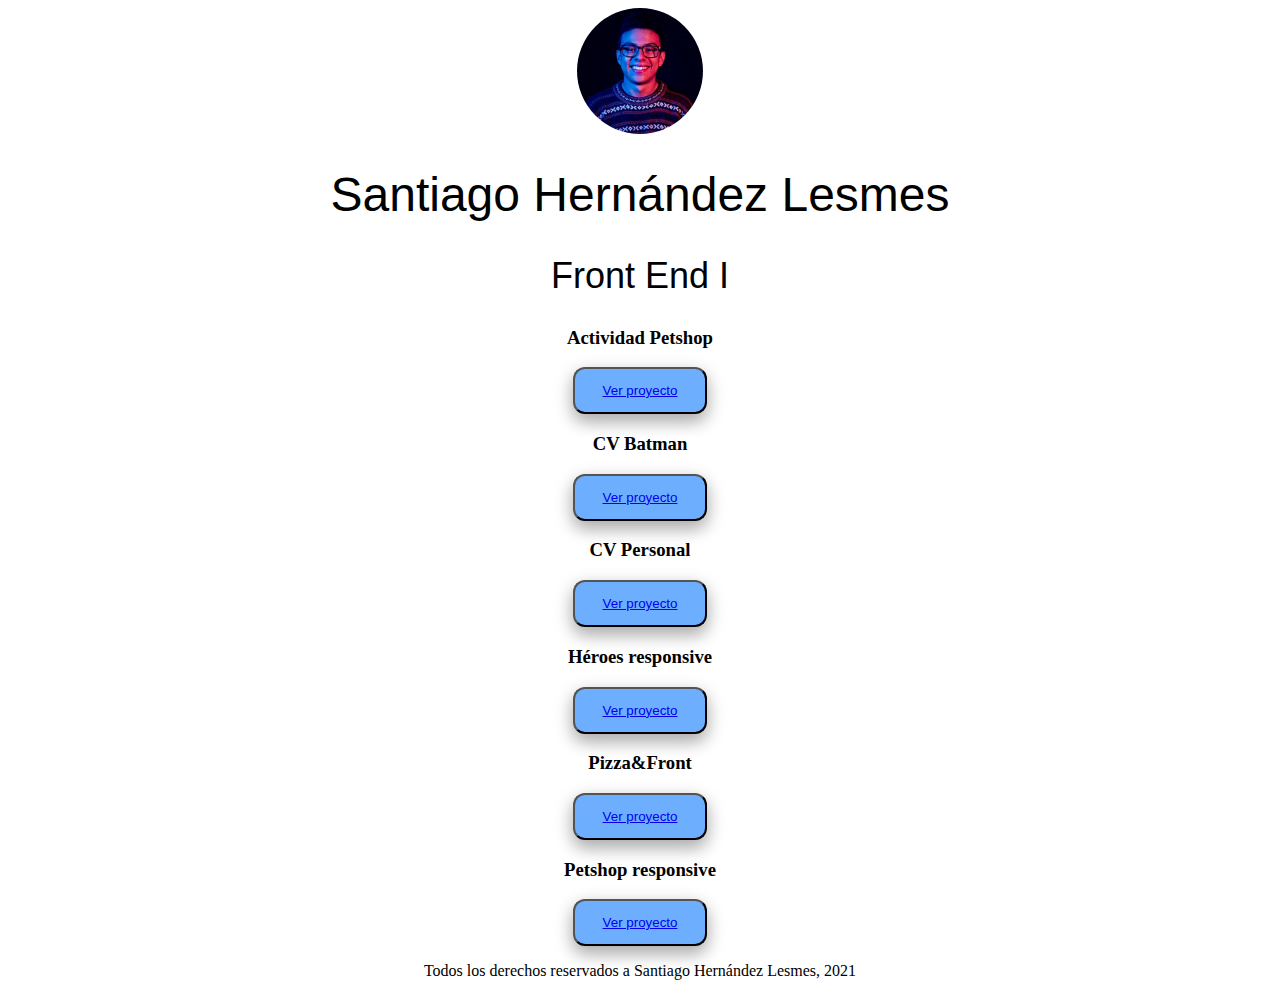
<file: index.html>
<!DOCTYPE html>
<html lang="es">
<head>
    <meta charset="UTF-8">
    <meta http-equiv="X-UA-Compatible" content="IE=edge">
    <meta name="viewport" content="width=device-width, initial-scale=1.0">
    <title>Ejercicios Front EndI2021</title>
    <link rel="stylesheet" href="css/style.css">
</head>
<body>
    <header>
        <img src="img/Perfil SHL.jpg" alt="Foto de Perfil" class="center">
        <div class="circulo"></div>
        <h1>Santiago Hernández Lesmes</h1>
        <h2>Front End I</h2>
    </header>
    <main>
        <section>
            <h3>Actividad Petshop</h3>
            <button class="btn"><a href="./clase-9/index.html">Ver proyecto</a></button>
        </section>
        <section>
            <h3>CV Batman</h3>
            <button class="btn"><a href="./Clase 7/index.html">Ver proyecto</a></button>
        </section>
        <section>
            <h3>CV Personal</h3>
            <button class="btn"><a href="./Clase-8/index.html">Ver proyecto</a></button>
        </section>
        <section>
            <h3>Héroes responsive</h3>
            <button class="btn"><a href="./clase-14/index.html">Ver proyecto</a></button>
        </section>
        <section>
            <h3>Pizza&Front</h3>
            <button class="btn"><a href="./clase-11/index.html">Ver proyecto</a></button>
        </section>
        <section>
            <h3>Petshop responsive</h3>
            <button class="btn"><a href="./clase-15/index.html">Ver proyecto</a></button>
        </section>
    </main>
    <footer>
        <p>Todos los derechos reservados a Santiago Hernández Lesmes, 2021</p>
    </footer>
</body>
</html>
</file>
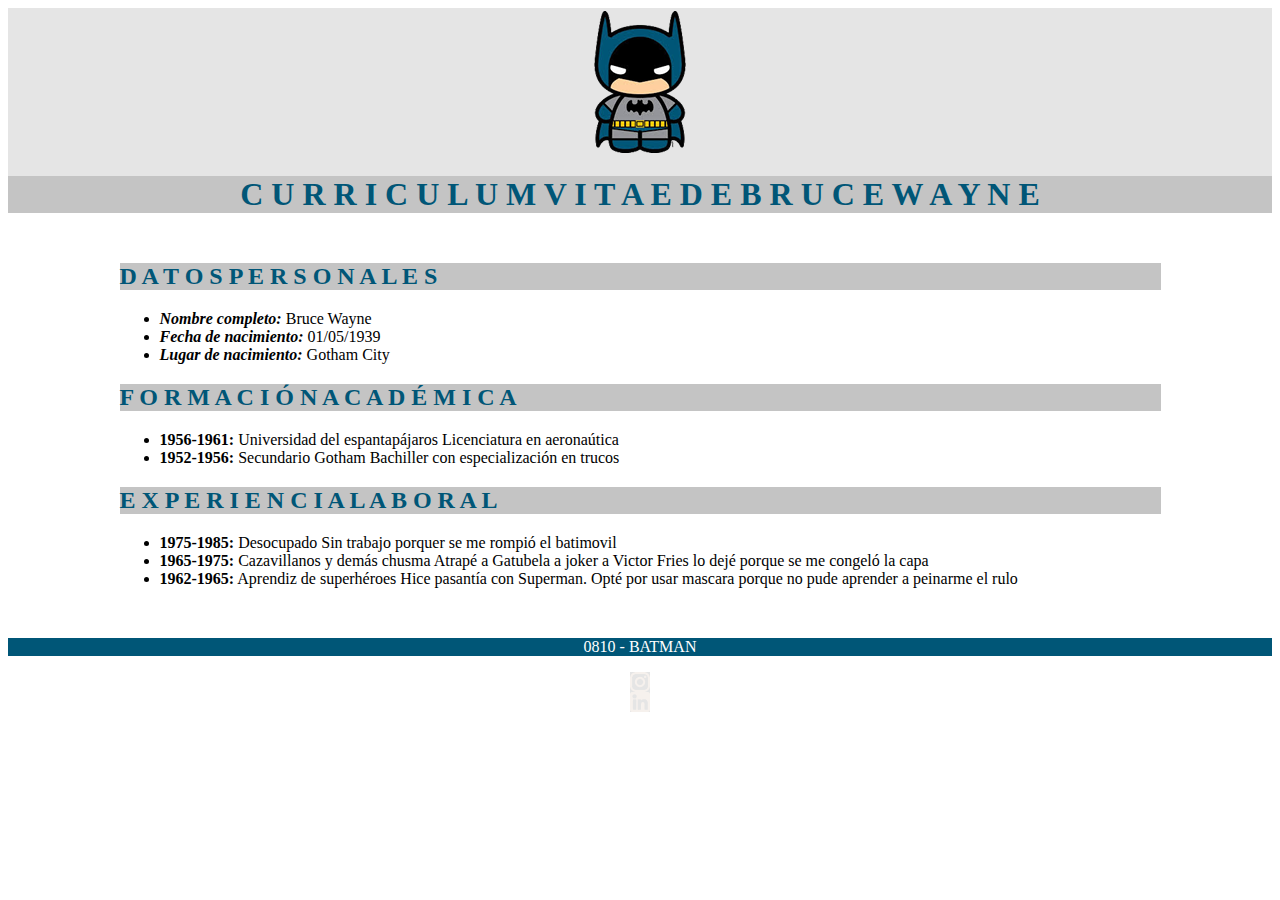
<file: Clase 7/index.html>
<!DOCTYPE html>
<html lang="es">
<head>
    <meta charset="UTF-8">
    <meta http-equiv="X-UA-Compatible" content="IE=edge">
    <meta name="viewport" content="width=device-width, initial-scale=1.0">
    <title>CV Batman</title>
    <link rel="stylesheet" href="./css/style.css">
</head>
<body>
    <header>
        <img src="./img/logo batman.png" alt="Logo Batman">
        <h1>C U R R I C U L U M    V I T A E    D E    B R U C E    W A Y N E</h1>
    </header>
    <main>
        <section>
            <h2>D A T O S   P E R S O N A L E S</h2>
            <ul>
                <li><em><b>Nombre completo:</b></em> Bruce Wayne</li>
                <li><em><b>Fecha de nacimiento:</b></em> 01/05/1939</li>
                <li><em><b>Lugar de nacimiento:</b></em> Gotham City</li>
            </ul>
        </section>
        <section>
            <h2>F O R M A C I Ó N   A C A D É M I C A</h2>
            <ul>
                <li><b>1956-1961:</b> Universidad del espantapájaros
                    Licenciatura en aeronaútica</li>
                <li><b>1952-1956:</b> Secundario Gotham
                    Bachiller con especialización en trucos</li>
            </ul>
        </section>
        <section>
            <h2>E X P E R I E N C I A   L A B O R A L</h2>
            <ul>
                <li><b>1975-1985:</b> Desocupado
                    Sin trabajo porquer se me rompió el batimovil</li>
                <li><b>1965-1975:</b> Cazavillanos y demás chusma
                    Atrapé a Gatubela a joker a Victor Fries lo dejé porque se me congeló la capa</li>
                <li><b>1962-1965:</b> Aprendiz de superhéroes
                    Hice pasantía con Superman. Opté por usar mascara porque no pude aprender a peinarme el rulo</li>        
            </ul>
        </section>
    </main>
    <footer>
        <p align="center">0810 - BATMAN</p>
        <a href="#"><img src="./img/ico_instagram.png" alt="Logo_instagram"></a>
        <a href="#"><img src="./img/ico_linkedin.png" alt="Logo_Linkedin"></a>
    </footer>
</body>
</html>
</file>
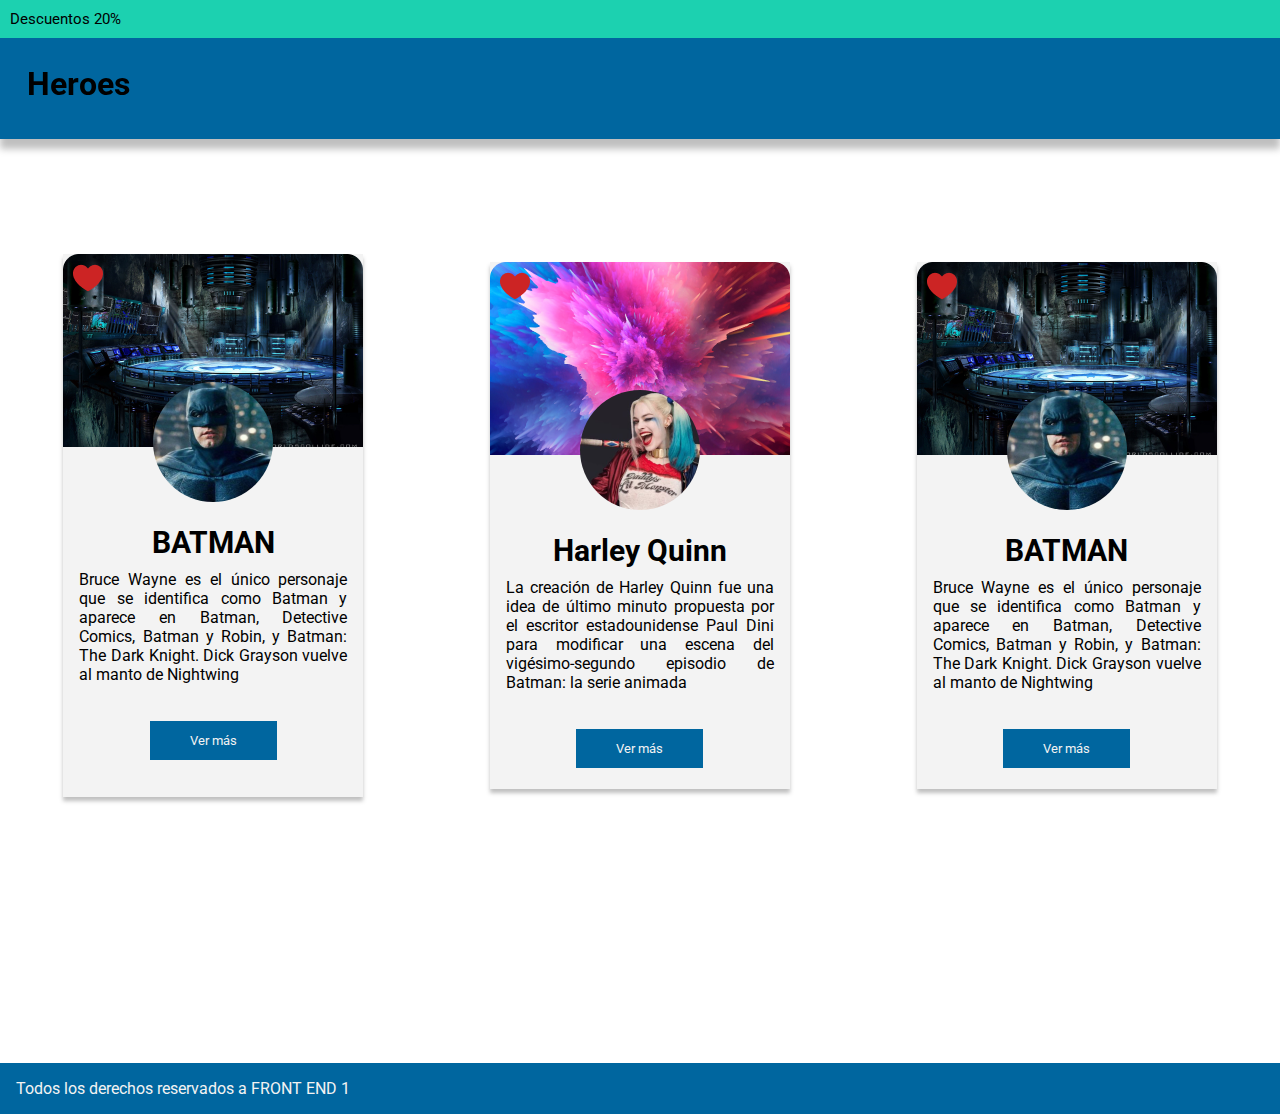
<file: clase-10/index.html>
<!DOCTYPE html>
<html lang="es">
<head>
    <meta charset="UTF-8">
    <meta http-equiv="X-UA-Compatible" content="IE=edge">
    <meta name="viewport" content="width=device-width, initial-scale=1.0">
    <link rel="preconnect" href="https://fonts.gstatic.com">
    <link rel="stylesheet" href="./css/style.css">
    <link href="https://fonts.googleapis.com/css2?family=Roboto&display=swap" rel="stylesheet">
    <title>Heroes</title>
</head>
<body>
    <header>
        <div class="bardiscount">
            <p>Descuentos 20%</p>
        </div>
        <h1>Heroes</h1>
    </header>
    <main>
        <div class="batman1">
            <img class="fondo" src="./img/fondo-batman.png" alt="fondo-batman">
            <img class="foto-batman" src="./img/batman.png" alt="batman">
            <img class="icono" src="./img/corazon.png" alt="corazon">
            <h2>BATMAN</h2>
            <P>Bruce Wayne es el único personaje que se identifica como Batman y aparece en Batman, Detective Comics, Batman y Robin, y Batman: The Dark Knight. Dick Grayson vuelve al manto de Nightwing
            </P>
            <Button>Ver más</Button>
        </div>
        <div class="harley">
            <img class="fondo" src="./img/fondo-harley.png" alt="fondo-harley">
            <img class="foto-batman" src="./img/harley.png" alt="harley">
            <img class="icono" src="./img/corazon.png" alt="corazon">
            <h2>Harley Quinn</h2>
            <P>La creación de Harley Quinn fue una idea de último minuto propuesta por el escritor estadounidense Paul Dini para modificar una escena del vigésimo-segundo episodio de Batman: la serie animada
            </P>
            <Button>Ver más</Button>
        </div>
        <div class="batman2">
            <img class="fondo" src="./img/fondo-batman.png" alt="fondo-batman">
            <img class="foto-batman" src="./img/batman.png" alt="batman">
            <img class="icono" src="./img/corazon.png" alt="corazon">
            <h2>BATMAN</h2>
            <P>Bruce Wayne es el único personaje que se identifica como Batman y aparece en Batman, Detective Comics, Batman y Robin, y Batman: The Dark Knight. Dick Grayson vuelve al manto de Nightwing
            </P>
            <Button>Ver más</Button>
        </div>
    </main>
    <footer>
        <p>Todos los derechos reservados a FRONT END 1</p>
    </footer>
</body>
</html>
</file>
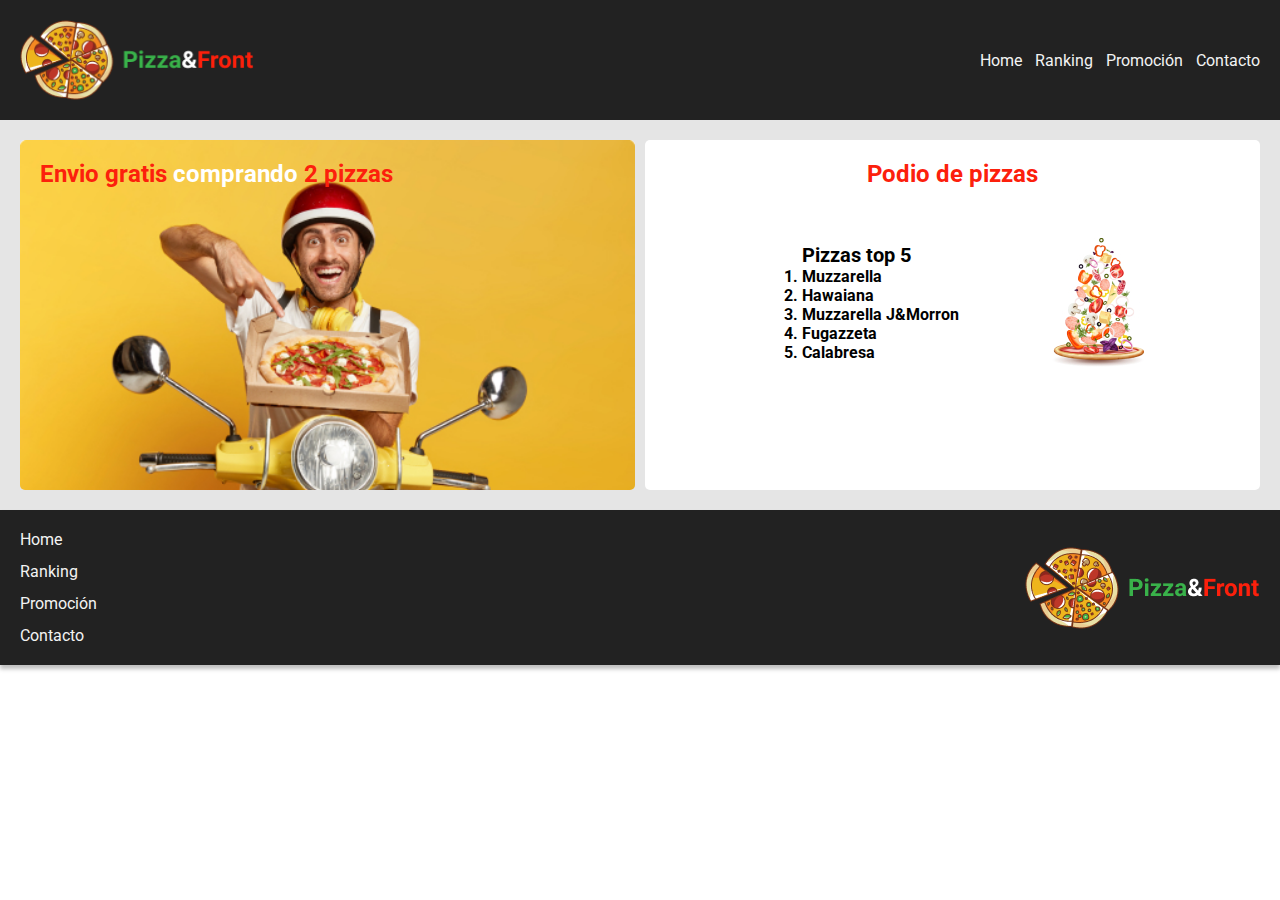
<file: clase-11/index.html>
<!DOCTYPE html>
<html lang="es">
<head>
    <meta charset="UTF-8">
    <meta http-equiv="X-UA-Compatible" content="IE=edge">
    <meta name="viewport" content="width=device-width, initial-scale=1.0">
    <title>Pizza&Front</title>
    <link rel="stylesheet" href="./css/style.css">
</head>
<body>
    <header>
        <img src="./img/Logo.png" alt="Logo-Pizza">
        <nav>
            <ul type="none">
            <li>Home</li>
            <li>Ranking</li>
            <li>Promoción</li>
            <li>Contacto</li>
            </ul>
        </nav>
    </header>
    <main>
        <section class="delivery">
            <h2>Envio gratis <span>comprando</span> 2 pizzas</h2>
        </section>
        <section class="podio">
            <h2>Podio de pizzas</h2>
            <div>
                <ol>Pizzas top 5
                    <li>Muzzarella</li>
                    <li>Hawaiana</li>
                    <li>Muzzarella J&Morron</li>
                    <li>Fugazzeta</li>
                    <li>Calabresa</li>
                </ol>
                <img src="./img/PizzaFalling.jpg" alt="PizzaFalling">
            </div>
        </section>
    </main>
    <footer>
        <nav>
            <ul type="none">
                <li>Home</li>
                <li>Ranking</li>
                <li>Promoción</li>
                <li>Contacto</li>
            </ul>
        </nav>
        <img src="./img/Logo.png" alt="Logo-Pizza">
    </footer>
</body>
</html>
</file>
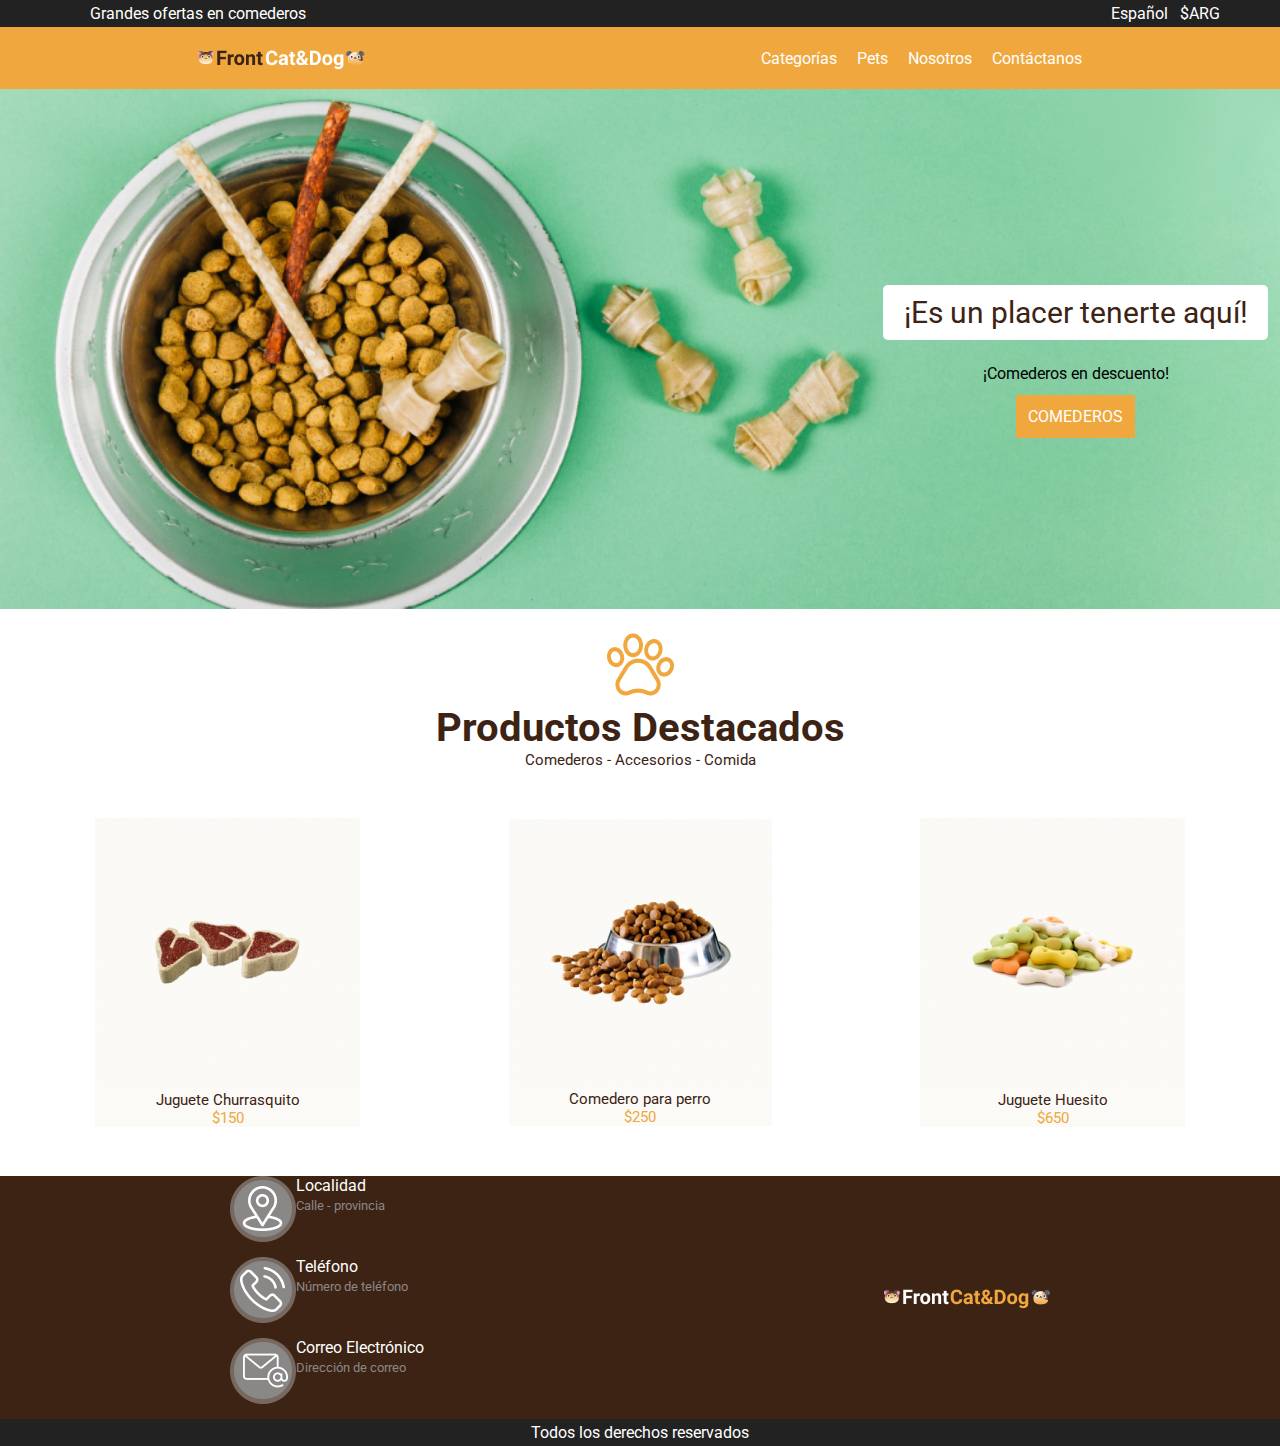
<file: clase-12/index.html>
<!DOCTYPE html>
<html lang="es">
<head>
    <meta charset="UTF-8">
    <meta http-equiv="X-UA-Compatible" content="IE=edge">
    <meta name="viewport" content="width=device-width, initial-scale=1.0">
    <title>Petshop</title>
    <link rel="preconnect" href="https://fonts.gstatic.com">
    <link href="https://fonts.googleapis.com/css2?family=Roboto:wght@400;700&display=swap" rel="stylesheet">
    <link rel="stylesheet" href="https://cdnjs.cloudflare.com/ajax/libs/font-awesome/5.15.3/css/all.min.css" integrity="sha512-iBBXm8fW90+nuLcSKlbmrPcLa0OT92xO1BIsZ+ywDWZCvqsWgccV3gFoRBv0z+8dLJgyAHIhR35VZc2oM/gI1w==" crossorigin="anonymous" referrerpolicy="no-referrer"/>
    <link rel="stylesheet" href="./css/style.css">
</head>
<body>
    <header>
        <section class="oferta">
            <p>Grandes ofertas en comederos</p>
                <nav> 
                    <ul type="none">
                        <li>Español</li>
                        <li>$ARG</li>  
                    </ul>  
                </nav>  
        </section>
        <section class="menu">
        <img src="./img/Logo.png" alt="Logo Petshop">
            <nav>
                <ul type="none">
                    <li><i class="fas fa-paw"></i>Categorías</li>
                    <li><i class="fas fa-paw"></i>Pets</li>
                    <li><i class="fas fa-paw"></i>Nosotros</li>
                    <li><i class="fas fa-paw"></i>Contáctanos</li>
                </ul>
            </nav>
        </section>
    </header>
    <main>
        <section class="banner">
            <div>
                <h3>¡Es un placer tenerte aquí!</h3>   
                <p>¡Comederos en descuento!</p>
                <a href="#">COMEDEROS</a>
            </div>
        </section>
        <section class="productosdestacados">
            <img src="./img/pawprint 1.png" alt="pawprint">
            <h2 class="destacados">Productos Destacados</h2>
            <p class="categorias">Comederos - Accesorios - Comida</p>
            <div class="productos">
                <article>
                <img src="./img/churrasquito.png" alt="Juguete churrasquito">
                <ul type="none">
                    <li class="titleprod">Juguete Churrasquito</li>
                    <li class="precios">$150</li>
                </ul>
                </article>
                <article>
                <img src="./img/comedero.png" alt="Comedero para perro">
                <ul type="none">
                    <li class="titleprod">Comedero para perro</li>
                    <li class="precios">$250</li>
                </ul>
                </article>
                <article>
                <img src="./img/Huesito.png" alt="Juguete Huesito">
                <ul type="none">
                    <li class="titleprod">Juguete Huesito</li>
                    <li class="precios">$650</li>
                </ul>
                </article>
            </div>
        </section>
    </main>
    <footer>
        <section class="info">
            <ul type="none">
                <li>
                    <img src="./img/icon-location.png" alt="icon-location">
                    <span>
                        Localidad
                        <br>
                        <small>Calle - provincia</small>
                    </span>
                </li>
                <li>
                    <img src="./img/icon-phone.png" alt="icon-phone">
                    <span>
                        Teléfono
                        <br>
                        <small>Número de teléfono</small>
                    </span>
                </li>
                <li>
                    <img src="./img/icon-mail.png" alt="icon-mail">
                    <span>
                        Correo Electrónico
                        <br>
                        <small>Dirección de correo</small>
                    </span>
                </li>
            </ul>
            <img src="./img/Logopositive.png" alt="Logo Petshop">    
        </section>
        <p class="derechos">Todos los derechos reservados</p> 
        </footer>
</body>
</html>
</file>
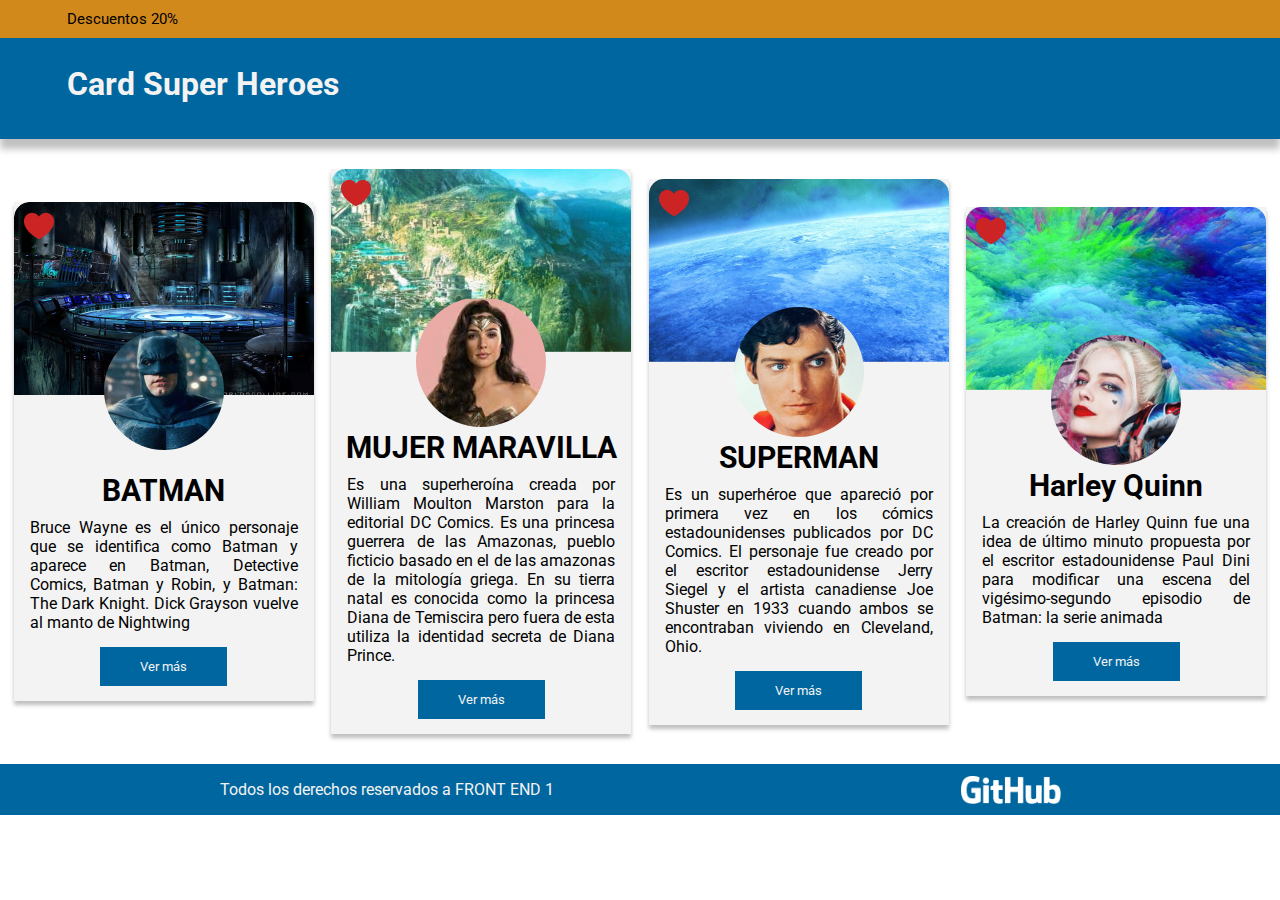
<file: clase-14/index.html>
<!DOCTYPE html>
<html lang="es">
<head>
    <meta charset="UTF-8">
    <meta http-equiv="X-UA-Compatible" content="IE=edge">
    <meta name="viewport" content="width=device-width, initial-scale=1.0">
    <link rel="preconnect" href="https://fonts.gstatic.com">
    <link href="https://fonts.googleapis.com/css2?family=Roboto&display=swap" rel="stylesheet">
    <link rel="stylesheet" href="./css/style.css">
    <title>Heroes responsive</title>
</head>
<body>
    <header>
        <div class="bardiscount">
            <p>Descuentos 20%</p>
        </div>
        <h1>Card Super Heroes</h1>
    </header>
    <main>
        <div class="card">
            <img class="fondo" src="./img/fondo-batman.png" alt="fondo-batman">
            <img class="foto-batman" src="./img/batman.png" alt="batman">
            <img class="icono" src="./img/corazon.png" alt="corazon">
            <h2>BATMAN</h2>
            <P>Bruce Wayne es el único personaje que se identifica como Batman y aparece en Batman, Detective Comics, Batman y Robin, y Batman: The Dark Knight. Dick Grayson vuelve al manto de Nightwing
            </P>
            <Button>Ver más</Button>
        </div>
        <div class="card">
            <img class="fondo" src="./img/fondo-mujermaravilla.png" alt="fondo-mujermaravilla">
            <img class="foto-mujermaravilla" src="./img/mujermaravilla.png" alt="mujermaravilla">
            <img class="icono" src="./img/corazon.png" alt="corazon">
            <h2>MUJER MARAVILLA</h2>
            <P>Es una superheroína creada por William Moulton Marston para la editorial DC Comics. Es una princesa guerrera de las Amazonas, pueblo ficticio basado en el de las amazonas de la mitología griega. En su tierra natal es conocida como la princesa Diana de Temiscira pero fuera de esta utiliza la identidad secreta de Diana Prince.</P>
            <Button>Ver más</Button>
        </div>
        <div class="card">
            <img class="fondo" src="./img/fondo-superman.png" alt="fondo-superman">
            <img class="foto-superman" src="./img/superman.png" alt="superman">
            <img class="icono" src="./img/corazon.png" alt="corazon">
            <h2>SUPERMAN</h2>
            <P>Es un superhéroe que apareció por primera vez en los cómics estadounidenses publicados por DC Comics. ​
                El personaje fue creado por el escritor estadounidense Jerry Siegel y el artista canadiense Joe Shuster en 1933 cuando ambos se encontraban viviendo en Cleveland, Ohio.</P>
            <Button>Ver más</Button>
        </div>
        <div class="card">
            <img class="fondo" src="./img/fondo-harley.png" alt="fondo-harley">
            <img class="foto-harley" src="./img/harley.png" alt="harley">
            <img class="icono" src="./img/corazon.png" alt="corazon">
            <h2>Harley Quinn</h2>
            <P>La creación de Harley Quinn fue una idea de último minuto propuesta por el escritor estadounidense Paul Dini para modificar una escena del vigésimo-segundo episodio de Batman: la serie animada
            </P>
            <Button>Ver más</Button>
        </div>
    </main>
    <footer>
        <p>Todos los derechos reservados a FRONT END 1</p> <img src="./img/github-logo.png" alt="github-logo">
    </footer>
</body>
</html>
</file>
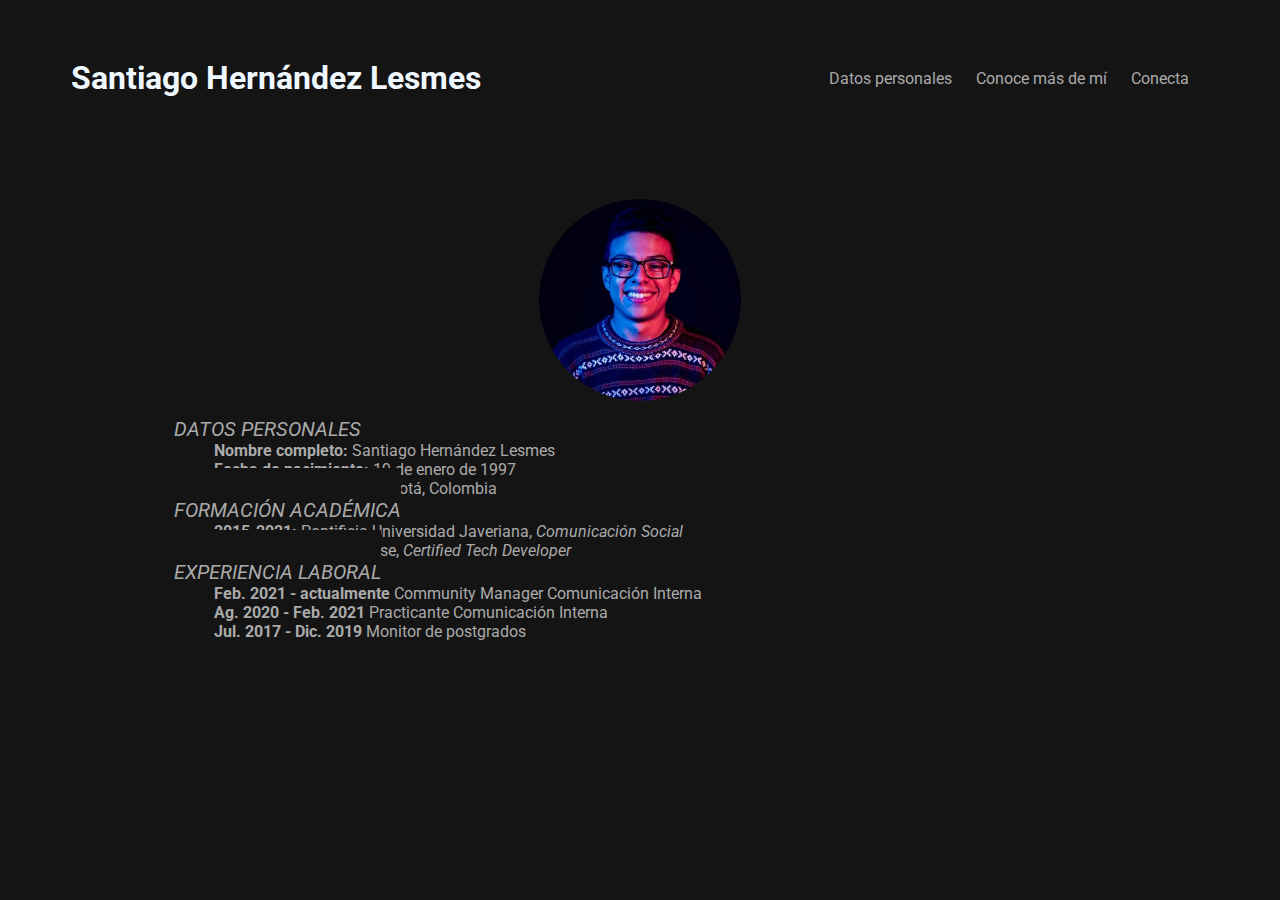
<file: Clase-8/index.html>
<!DOCTYPE html>
<html lang="es">
<head>
    <meta charset="UTF-8">
    <meta http-equiv="X-UA-Compatible" content="IE=edge">
    <meta name="viewport" content="width=device-width, initial-scale=1.0">
    <title>CV Santiago Hernández</title>
    <link rel="preconnect" href="https://fonts.gstatic.com">
    <link rel="stylesheet" href="https://cdnjs.cloudflare.com/ajax/libs/font-awesome/5.15.3/css/all.min.css" integrity="sha512-iBBXm8fW90+nuLcSKlbmrPcLa0OT92xO1BIsZ+ywDWZCvqsWgccV3gFoRBv0z+8dLJgyAHIhR35VZc2oM/gI1w==" crossorigin="anonymous" referrerpolicy="no-referrer"/>
    <link href="https://fonts.googleapis.com/css2?family=Roboto:wght@400;700&display=swap" rel="stylesheet">
    <link rel="stylesheet" href="./css/style.css">
</head>
<body>
    <div class="contenedor">
        <header class="banner">
            <h1 class="name">Santiago Hernández Lesmes</h1>
            <nav>
                <a href="#datos">Datos personales</a>
                <a href="./sobre-mi/sobre-mi.html">Conoce más de mí</a>
                <a href="https://www.linkedin.com/in/s-hernandez-l/" target="_blank">Conecta</a>
        </header>
    </div>    
    <main>
        <img src="./img/Perfil SHL.jpg" alt="Perfil">
        <ul>
            <i id="datos" class="fas fa-user-check"> DATOS PERSONALES</i>
            <ul>
                <li type="none"><b>Nombre completo:</b> Santiago Hernández Lesmes</li>
                <li type="none"><b>Fecha de nacimiento:</b> 19 de enero de 1997</li>
                <li type="none"><b>Lugar de nacimiento:</b> Bogotá, Colombia</li>
            </ul>
            <i id="formacion" class="fas fa-graduation-cap"> FORMACIÓN ACADÉMICA</i>
            <ul>
                <li type="none"><b>2015-2021:</b> Pontificia Universidad Javeriana, <em>Comunicación Social</em></li>
                <li type="none"><b>2021-2023:</b> Digital House, <em>Certified Tech Developer</em></li>
            </ul>
            <i id="experiencia" class="fas fa-briefcase"> EXPERIENCIA LABORAL</i>
            <ul>
                <li type="none"><b>Feb. 2021 - actualmente</b> Community Manager Comunicación Interna</li>
                <li type="none"><b>Ag. 2020 - Feb. 2021 </b> Practicante Comunicación Interna</li>
                <li type="none"><b>Jul. 2017 - Dic. 2019 </b> Monitor de postgrados</li>
            </ul>
        </ul>
    </main>
    <footer>
    </footer>
</body>
</html>
</file>
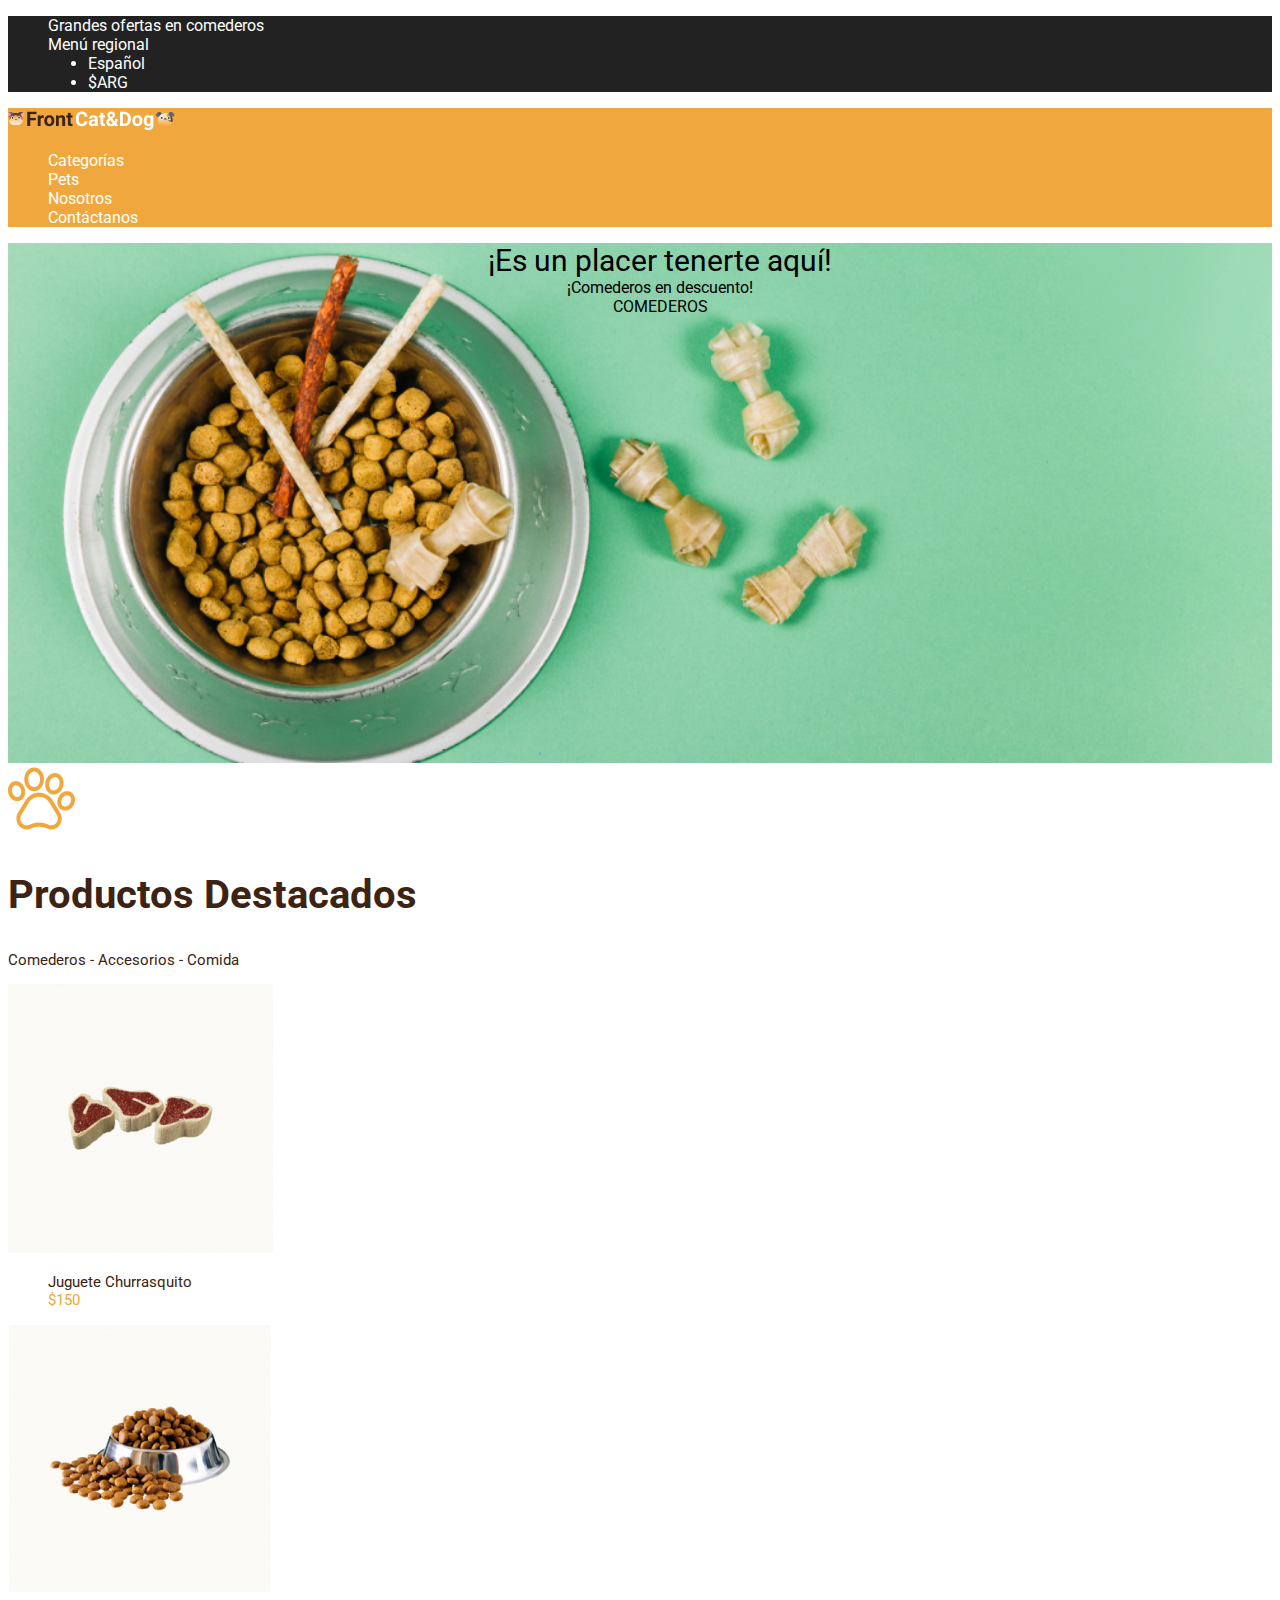
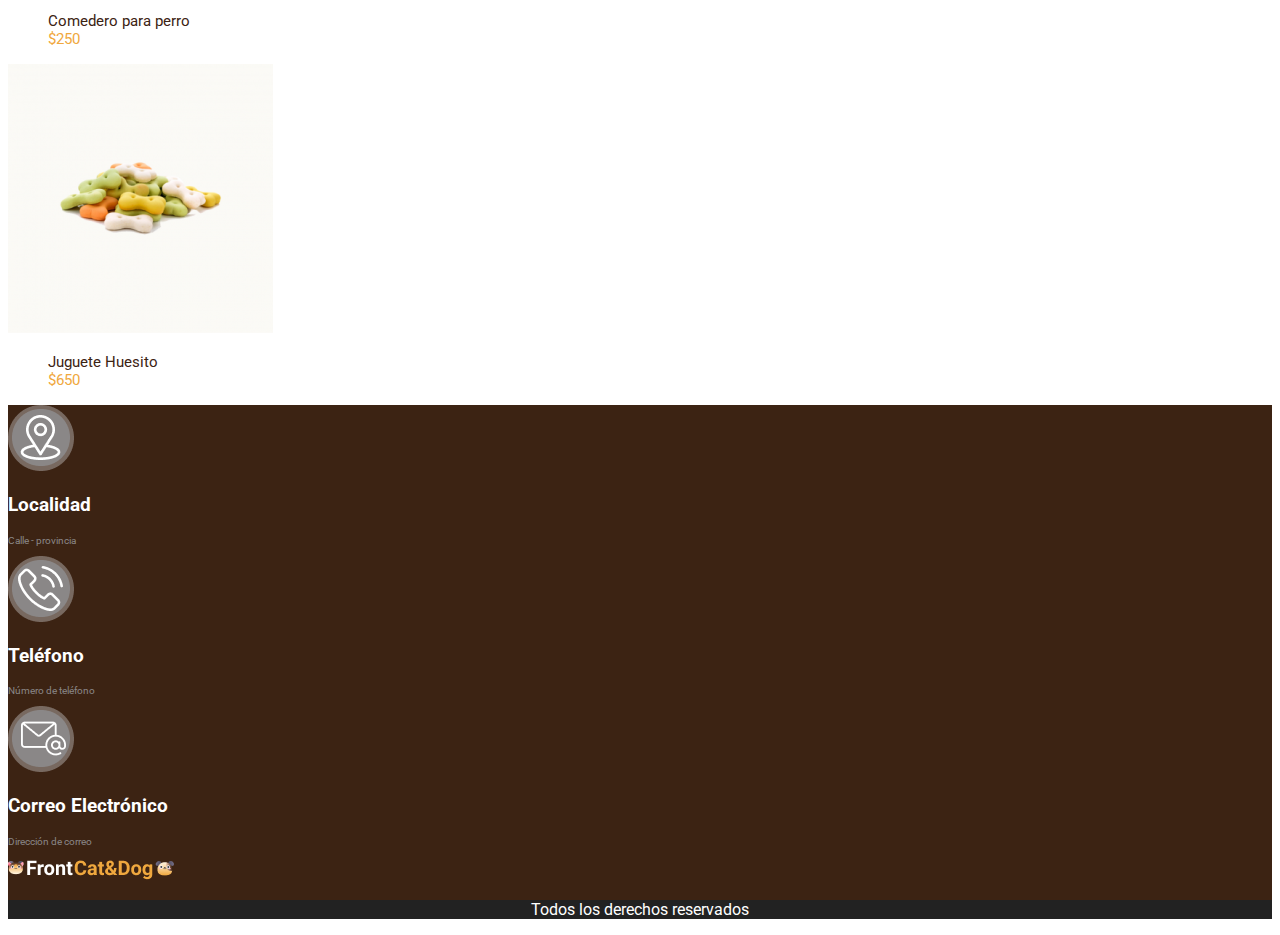
<file: clase-9/index.html>
<!DOCTYPE html>
<html lang="es">
<head>
    <meta charset="UTF-8">
    <meta http-equiv="X-UA-Compatible" content="IE=edge">
    <meta name="viewport" content="width=device-width, initial-scale=1.0">
    <title>Petshop</title>
    <link rel="preconnect" href="https://fonts.gstatic.com">
    <link href="https://fonts.googleapis.com/css2?family=Roboto:wght@400;700&display=swap" rel="stylesheet">
    <link rel="stylesheet" href="https://cdnjs.cloudflare.com/ajax/libs/font-awesome/5.15.3/css/all.min.css" integrity="sha512-iBBXm8fW90+nuLcSKlbmrPcLa0OT92xO1BIsZ+ywDWZCvqsWgccV3gFoRBv0z+8dLJgyAHIhR35VZc2oM/gI1w==" crossorigin="anonymous" referrerpolicy="no-referrer"/>
    <link rel="stylesheet" href="./css/style.css">
</head>
<body>
    <header>
        <ul class="header-gris" type=none>
                <li>
                <li>Grandes ofertas en comederos</li>
                <li>Menú regional</li>
                    <ul type=disc>
                        <li>Español</li>
                        <li>$ARG</li>
                    </ul>
                </li>    
        </ul>
        <section class="menu">
        <img src="./img/Logo.png" alt="Logo Petshop">
            <nav>
                <ul type="none">
                    <li><i class="fas fa-paw"></i>Categorías</li>
                    <li><i class="fas fa-paw"></i>Pets</li>
                    <li><i class="fas fa-paw"></i>Nosotros</li>
                    <li><i class="fas fa-paw"></i>Contáctanos</li>
                </ul>
            </nav>
        </section>
    </header>
    <main>
        <section class="banner-centrado">
            <ul type="none">
                    <li class="titulo">¡Es un placer tenerte aquí!</li>
                    <li class="descripcion">¡Comederos en descuento!</li>
                    <li class="boton-comederos">COMEDEROS</li>
            </ul>
        </section>
        <section>
            <img src="./img/pawprint 1.png" alt="pawprint">
            <h2 class="destacados">Productos Destacados</h2>
            <p class="categorias">Comederos - Accesorios - Comida</p>
            <img src="./img/churrasquito.png" alt="Juguete churrasquito">
            <ul type="none">
                <li class="titleprod">Juguete Churrasquito</li>
                <li class="precios">$150</li>
            </ul>
            <img src="./img/comedero.png" alt="Comedero para perro">
            <ul type="none">
                <li class="titleprod">Comedero para perro</li>
                <li class="precios">$250</li>
            </ul>
            <img src="./img/Huesito.png" alt="Juguete Huesito">
            <ul type="none">
                <li class="titleprod">Juguete Huesito</li>
                <li class="precios">$650</li>
            </ul>
        </section>
    </main>
    <footer>
        <section>
            <img src="./img/icon-location.png" alt="icon-location">
            <h3>Localidad</h3>
            <p class="subtitle">Calle - provincia</p>
            <img src="./img/icon-phone.png" alt="icon-phone">
            <h3>Teléfono</h3>
            <p class="subtitle">Número de teléfono</p>
            <img src="./img/icon-mail.png" alt="icon-mail">
            <h3>Correo Electrónico</h3>
            <p class="subtitle">Dirección de correo</p>
            <img src="./img/Logopositive.png" alt="Logo Petshop">
        </section>
        <section>
            <p class="derechos">Todos los derechos reservados</p>
        </section>    
        </footer>
</body>
</html>
</file>
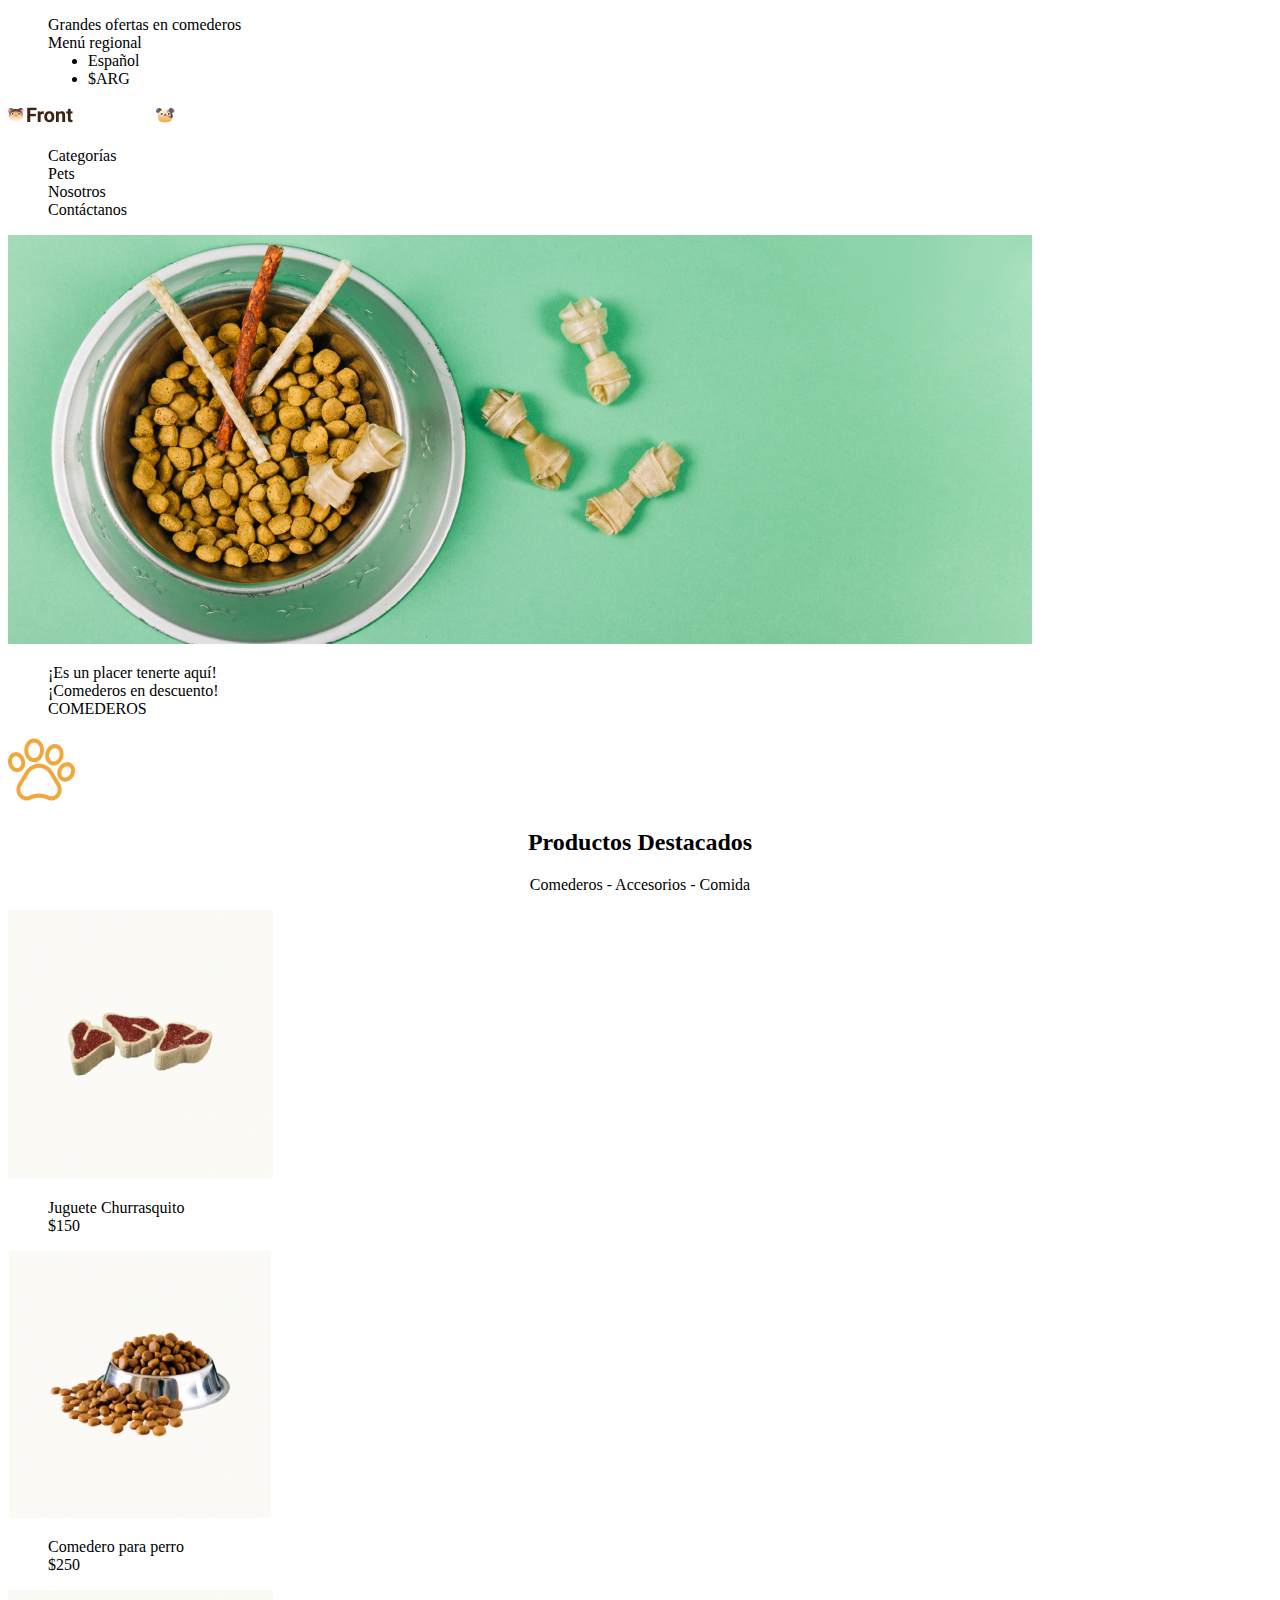
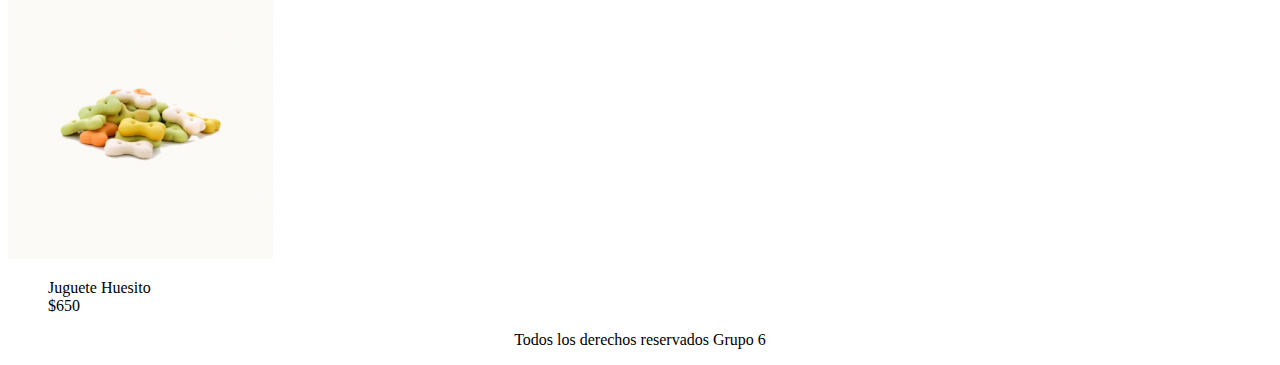
<file: Grupo 6/index.html>
<!DOCTYPE html>
<html lang="es">
<head>
    <meta charset="UTF-8">
    <meta http-equiv="X-UA-Compatible" content="IE=edge">
    <meta name="viewport" content="width=device-width, initial-scale=1.0">
    <title>Petshop</title>
</head>
<body>
    <header>
        <ul type=none>
                <li>
                <li>Grandes ofertas en comederos</li>
                <li>Menú regional</li>
                    <ul type=disc>
                        <li>Español</li>
                        <li>$ARG</li>
                    </ul>
                </li>    
        </ul>
        <img src="./img/Logo.png" alt="Logo Petshop">
        <nav>
            <ul type="none">
                <li>Categorías</li>
                <li>Pets</li>
                <li>Nosotros</li>
                <li>Contáctanos</li>
            </ul>
        </nav>
    </header>
    <main>
        <section>
            <img src="./img/bowl-and-pet-daities-on-green-background 1.png" alt="Banner bowl">
            <ul type="none">
                    <li>¡Es un placer tenerte aquí!</li>
                    <li>¡Comederos en descuento!</li>
                    <li">COMEDEROS</li>
            </ul>
        </section>
        <section>
            <img src="./img/pawprint 1.png" alt="pawprint">
            <h2 align = "center">Productos Destacados</h2>
            <p align = "center">Comederos - Accesorios - Comida</p>
            <img src="./img/churrasquito.png" alt="Juguete churrasquito">
            <ul type="none">
                <li>Juguete Churrasquito</li>
                <li>$150</li>
            </ul>
            <img src="./img/comedero.png" alt="Comedero para perro">
            <ul type="none">
                <li>Comedero para perro</li>
                <li>$250</li>
            </ul>
            <img src="./img/Huesito.png" alt="Juguete Huesito">
            <ul type="none">
                <li>Juguete Huesito</li>
                <li>$650</li>
            </ul>
        </section>
    </main>
    <footer>
        <p align="center">Todos los derechos reservados Grupo 6</p>
    </footer>
</body>
</html>
</file>
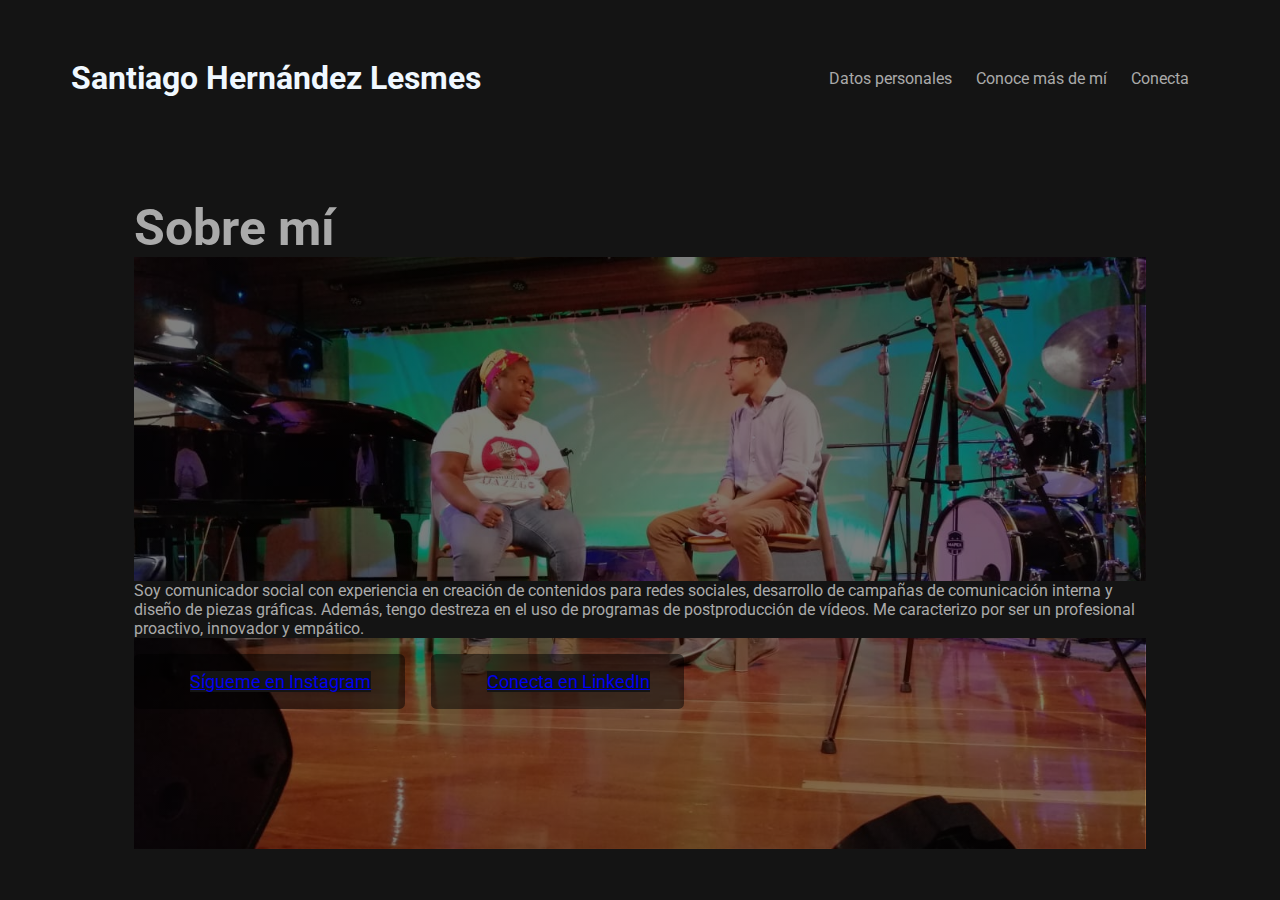
<file: Clase-8/sobre-mi/sobre-mi.html>
<!DOCTYPE html>
<html lang="es">
<head>
    <meta charset="UTF-8">
    <meta http-equiv="X-UA-Compatible" content="IE=edge">
    <meta name="viewport" content="width=device-width, initial-scale=1.0">
    <title>Sobre mí</title>
    <link rel="preconnect" href="https://fonts.gstatic.com">
    <link rel="stylesheet" href="https://cdnjs.cloudflare.com/ajax/libs/font-awesome/5.15.3/css/all.min.css" integrity="sha512-iBBXm8fW90+nuLcSKlbmrPcLa0OT92xO1BIsZ+ywDWZCvqsWgccV3gFoRBv0z+8dLJgyAHIhR35VZc2oM/gI1w==" crossorigin="anonymous" referrerpolicy="no-referrer"/>
    <link href="https://fonts.googleapis.com/css2?family=Roboto:wght@400;700&display=swap" rel="stylesheet">
    <link rel="stylesheet" href="./css/style.css">
</head>
<body>
    <div class="contenedor">
        <header class="banner">
            <h1 class="name">Santiago Hernández Lesmes</h1>
            <nav>
                <a href="../index.html">Datos personales</a>
                <a href="./sobre-mi/sobre-mi.html">Conoce más de mí</a>
                <a href="https://www.linkedin.com/in/s-hernandez-l/" target="_blank">Conecta</a>
            </header>
    </div>
    <main>
        <div class="sobre-mi">
            <h3 class="titulo">Sobre mí</h3>
            <p class="descripción">Soy comunicador social con experiencia en creación de contenidos
                para redes sociales, desarrollo de campañas de comunicación
                interna y diseño de piezas gráficas. Además, tengo destreza en el
                uso de programas de postproducción de vídeos. Me caracterizo por
                ser un profesional proactivo, innovador y empático.</p>
                <button role="button" class="boton"><i class="fab fa-instagram"></i> <a href="https://www.instagram.com/claveybeat/" target="_blank">Sígueme en Instagram</a></button>
                <button role="button" class="boton"><i class="fab fa-linkedin-in"></i><a href="https://www.linkedin.com/in/s-hernandez-l/" target="_blank">Conecta en LinkedIn</a></button>
        </div>
    </main>
</body>
</html>
</file>
<file: css/style.css>
.center{
    display: block;
    margin-left: auto;
    margin-right: auto;
    width: 10%;
    border-radius: 137.5px;
}
h1{
    text-align: center;

    font-family: 'Segoe UI', Tahoma, Geneva, Verdana, sans-serif;
    font-style: normal;
    font-weight: normal;
    font-size: 48px;
    line-height: 56px;  
}
h2{
    text-align: center;
    font-family: 'Segoe UI', Tahoma, Geneva, Verdana, sans-serif;
    font-style: normal;
    font-weight: normal;
    font-size: 36px;
    line-height: 42px;
}
main{
    text-align: center;
}
.btn {
    border-radius: 12px;
    box-shadow: 0 8px 16px 0 rgba(0,0,0,0.2), 0 6px 20px 0 rgba(0,0,0,0.19);
    background-color: #6DAFFE;
    padding: 14px 28px;
    cursor: pointer;
}    
footer{
    text-align: center;
}
</file>
<file: Clase 7/css/style.css>
header{
    background-color: #E5E5E5
}
main{
    max-width: 1041px;
    margin: 50px auto;
}
img{
    display: block;
    margin: auto;
    background-color: #e5e5e5;
}
h1{
    text-align: center;
    font-weight: bold;
    color:#005677;
    background-color:#C4C4C4;
    ;
}
h2{
    color:#005677;
    background-color:#C4C4C4;
}
p{
    color: #FFFFFF;
    background-color: #005677;
}
footer{
    display: block;
    margin: auto;
}
</file>
<file: clase-10/css/style.css>
*{
    box-sizing: border-box;
    margin: 0%;
    padding: 0%;
    font-family: roboto;
    font-style: normal;
}

header .bardiscount{
    width: auto;
    height: 38px;
    background: #1CD1B0;
    font-size: 15px;
    padding: 10px;
}

header h1{
    width: auto;
    height: 101px;
    background: #00669F;
    box-shadow: 0px 10px 7px rgba(0, 0, 0, 0.25);
    position: sticky;
    top: 0;
    z-index: 10;
    padding: 27px;
}

main {
    display: flex;
    align-items: center;
    justify-content: space-around;
    padding: 15px;
    gap: 30px;
}

main .batman1{
    width: 300px;
    background: #F3F3F3;
    box-shadow: 0px 4px 4px rgba(0, 0, 0, 0.25);
    text-align: center;   
    margin: 100px 0;
    position: relative;
}

main .batman1 .fondo{
    margin-top: 0px;
    width: 300px;
    margin: auto;
    justify-content: center;
}
main .batman1 .icono {
    position: absolute;
    top: 10px; 
    left: 10px;
    z-index: 40;
}
main .batman1 .foto-batman {
    position: absolute;
    border-radius: 60px;
    top: 128px; 
    left: 90px;
    right: 90px;
}


main .batman1 h2{
    font-size: 30px;
    margin: 74px 0 0 0;
}

main .batman1 p{
    font-size: 16px;
    text-align: justify;
    margin: 10px 16px 0;
}

main Button {
    background-color: #00669F;
    color: #F3F3F3;
    margin: 37px 85px;
    padding: 12px 40px;
    border: none;
}
main .harley{
    width: 300px;
    height: 527px;
    /* margin: 152px 0 0 400px; */
    background: #F3F3F3;
    box-shadow: 0px 4px 4px rgba(0, 0, 0, 0.25);
    text-align: center;    
    position: relative;
}

main .harley .fondo{
    margin-top: 0px;
    width: 300px;
    margin: auto;
    justify-content: center;
}

main .harley .icono {
    position: absolute;
    top: 10px; 
    left: 10px;
    z-index: 40;
}
main .harley .foto-batman {
    position: absolute;
    border-radius: 60px;
    top: 128px; 
    left: 90px;
    right: 90px;
}

main .harley h2{
    font-size: 30px;
    margin: 74px 0 0 0;
}

main .harley p{
    font-size: 16px;
    text-align: justify;
    margin: 10px 16px 0;
}

main Button {
    background-color: #00669F;
    color: #F3F3F3;
    margin: 37px 85px;
    padding: 12px 40px;
    border: none;
}

main .batman2{
    width: 300px;
    height: 527px;
    background: #F3F3F3;
    box-shadow: 0px 4px 4px rgba(0, 0, 0, 0.25);
    text-align: center;    
    position: relative;
}  
main .batman2 .fondo{
    margin-top: 0px;
    width: 300px;
    margin: auto;
    justify-content: center;
}
main .batman2 .icono {
    position: absolute;
    top: 10px; 
    left: 10px;
    z-index: 40;
}

main .batman2 .foto-batman {
    position: absolute;
    border-radius: 60px;
    top: 128px; 
    left: 90px;
    right: 90px;
}

main .batman2 h2{
    font-size: 30px;
    margin: 74px 0 0 0;
}

main .batman2 p{
    font-size: 16px;
    text-align: justify;
    margin: 10px 16px 0;
}

main Button {
    background-color: #00669F;
    color: #F3F3F3;
    margin: 37px 85px;
    padding: 12px 40px;
    border: none;
}

footer {
    position: relative;
    margin: 151px 0 0 0;
    background: #00669F;
    color: #F3F3F3;
    font-size: 16px;
    width: auto;
    height: 51px;
    padding: 16px;
}
</file>
<file: clase-11/css/style.css>
@import url('https://fonts.googleapis.com/css2?family=Roboto:wght@400;700&display=swap');

*{
    font-family: Roboto;
    box-sizing: border-box;
    margin: 0;
}

body > *{
    padding: 20px;
}

header, footer{
    background-color: #222222;   
    display: flex;
    justify-content: space-between;
    align-items: center;
    box-shadow: 0px 4px 4px rgba(0, 0, 0, 0.25);
}

header img {
    width: 234px;
    height: 80px;
}

header, footer nav{
    gap: 15px;
    font-size: 16px;
    color: #F3F3F3;
    align-items: center;
    text-decoration: none;
}

ul{
    display: flex;
    gap: 13px;
    padding: 0;
}


main{
    display: flex;
    align-items: stretch;
    justify-content: space-between;
    background-color: #e5e5e5;
    gap: 10px;
}

h2 {
    color: #FC200C;
    font-weight: bold;
}

span {
    color: #FFFFFF;
}

main section{
    width: 50%;
    padding: 20px;
    border-radius: 5px;
    height: 350px;
}

main .delivery {
    background-image: url(../img/delivery.jpg);
    background-repeat: no-repeat;
    background-size: cover;
}

section.podio{
    background-color: #FFFFFF;
}

section.podio h2{
    text-align: center;
    font-size: 24px;
}

section.podio ol{
    font-weight: bold;
    font-size: 20px;
}

section.podio li{
    font-weight: bold;
    font-size: 16px;
}

section.podio div{
    display: flex;
    align-items: center;
    justify-content: space-around;
    margin: 50px;
}

footer ul{
    flex-direction: column;
}
</file>
<file: clase-12/css/style.css>
*{
    font-family: 'Roboto', sans-serif;
    margin: 0;
    padding: 0;
}


header .oferta {
    background-color: #222222;
    color: white;
    display: flex;
    justify-content: space-between;
    align-items: center;
}

header p{
    margin: 4px 90px;
}

header .oferta ul{
    display: flex;
    gap: 12px;
    margin: 4px 60px;
}

.menu {
    background-color:#F0A83E;
    width: auto;
    height: 62px;
    color: white;
    display: flex;
    justify-content: space-around;
    align-items: center;
}

.menu ul {
    display: flex;
    gap: 20px;
}

.banner {
    text-align: center;
    background-image: url(../img/bowl-and-pet-daities-on-green-background\ 1.png);
    background-size: cover;
    height: 520px;
    display: flex;
    align-items: center;
    justify-content: flex-end;
}

.banner h3{
    font-size: 30px;
    color: #3C2313;
    background-color: #fff;
    border-radius: 5px;
    width: 365px;
    font-weight: normal;
    padding: 10px;
    margin: 12px 12px;
}

.banner a{
    font-size: 16px;
    color: #fff;
    background-color: #F0A83E;
    padding: 15px 23px;
    padding: 12px;
    border: 5px;
    text-decoration: none;
}

.banner p{
    padding: 12px 0 24px 0;
    font-size: 16px;
}

main .productosdestacados {
    text-align: center;
    margin: 20px 0 49px 0;
}

main .productos {
    display: flex;
    justify-content: space-between;
    align-items: center;
    gap: 20px;
    margin: 49px 95px;
}

main .productos article {
    background-color: #fbfaf6;
}

.titulo {
    font-size: 30px;
}
.descripcion {
    font-size: 16px;
}
.destacados {
    font-size: 40px;
    color: #3C2313;
}
.categorias {
    font-size: 15px;
    color: #3C2313;
}
.titleprod {
    font-size: 15px;
    color: #3C2313;
}
.precios{
    font-size: 15px;
    color: #F0A83E;
}
footer section{
    background-color: #3C2313;
    display: flex;
    align-items: center;
    justify-content: space-around;
}

footer ul li{
    color: #FFF;
    display: flex;
    margin-bottom: 15px;
}

footer ul li small{
    color: #8A8787;
}
.derechos{
    padding: 4px;
    text-align: center;
    background-color: #222222;
    color: white;
}
</file>
<file: clase-14/css/style.css>
*{
    box-sizing: border-box;
    margin: 0%;
    padding: 0%;
    font-family: roboto;
    font-style: normal;
}

header .bardiscount{
    width: auto;
    height: 38px;
    background: #D1891C;
    font-size: 15px;
    padding: 10px 67px;
}

header h1{
    width: auto;
    height: 101px;
    background: #00669F;
    color: #F3F3F3;
    box-shadow: 0px 10px 7px rgba(0, 0, 0, 0.25);
    position: sticky;
    top: 0px;
    z-index: 50px;
    padding: 27px 67px;
}

main {
    display: flex;
    flex-direction: column;
    align-items: center;
    justify-content: space-around;
    padding: 10px;
    gap: 10px;
}

main .card{
    width: 300px;
    background: #F3F3F3;
    box-shadow: 0px 4px 4px rgba(0, 0, 0, 0.25);
    text-align: center;   
    margin: 20px 0;
    position: relative;
}

main .card .fondo{
    margin-top: 0px;
    width: 300px;
    margin: auto;
    justify-content: center;
    border-radius: 15px 15px 0 0;
}
main .card .icono {
    position: absolute;
    top: 10px; 
    left: 10px;
    z-index: 40;
}
main .card .foto-batman {
    position: absolute;
    border-radius: 60px;
    top: 128px; 
    left: 90px;
    right: 90px;
}

main .card h2{
    font-size: 30px;
    margin: 74px 0 0 0;
}

main .card p{
    font-size: 16px;
    text-align: justify;
    margin: 10px 16px 0;
}

main Button {
    background-color: #00669F;
    color: #F3F3F3;
    margin: 15px 85px;
    padding: 12px 40px;
    border: none;
}


main .card .foto-mujermaravilla, .foto-superman, .foto-harley {
    position: absolute;
    border-radius: 190px;
    top: 128px; 
    left: 85px;
    right: 500px;
    width: 130px;
}

footer {
    display: flex;
    align-items: center;
    justify-content:space-around;
    background: #00669F;
    color: #F3F3F3;
    font-size: 16px;
    width: auto;
    height: 51px;
    padding: 16px;
}

footer img{
    width: 100px;
}

@media (min-width: 460px) {
    main {
    display: flex;
    flex-direction: row;
    flex-wrap: wrap;
    }
}
</file>
<file: Clase-8/css/style.css>
*{
    font-family: 'Roboto', sans-serif;
    background-color: #141414;
}
header {
    padding: 30px 0;
}
header.banner{
    display: flex;
    justify-content: space-between;
    align-items: center;
    width: 90%;
    margin: auto;
    background-repeat: repeat;
    background-attachment: scroll;
}
header nav a{
    color: #aaa;
    text-decoration: none;
    margin-right: 20px;
}
header nav a:hover,
header nav a.active{
    color: #fff;
}
main{
    align-items: center;
    color: #aaa;
    width: 80%;
    max-width: 1041px;
    margin: 50px auto; 
}
main i{
    padding: 30px 0;
    text-align: center;
    font-size: 20px;
    margin-right: 1.25em;
}

h1{
    font-family: 'Roboto', sans-serif;
    text-align: center;
    color: aliceblue;
}
h2{
    font-family: 'Roboto', sans-serif;
    text-align: center;
    color: aliceblue;
}
img{
    display:block;
    margin:auto; 
    border-radius: 50%;
    width: 20%; height: 20%;
}
</file>
<file: clase-9/css/style.css>
*{
    font-family: 'Roboto', sans-serif;
}
.header-gris {
    background-color: #222222;
    color: white;
}
.menu {
    background-color:#F0A83E;
    color: white;
}
.banner-centrado {
    text-align: center;
    background-image: url(../img/bowl-and-pet-daities-on-green-background\ 1.png);
    background-size: cover;
    height: 520px;
}
.titulo {
    font-size: 30px;
}
.descripcion {
    font-size: 16px;
}
.destacados {
    font-size: 40px;
    color: #3C2313;
}
.categorias {
    font-size: 15px;
    color: #3C2313;
}
.titleprod {
    font-size: 15px;
    color: #3C2313;
}
.precios{
    font-size: 15px;
    color: #F0A83E;
}
footer{
    background-color: #3C2313;
    color: white;
}
h3{

}
.subtitle {
    font-size: 10px;
    color: #8A8787;

}
.derechos{
    text-align: center;
    background-color: #222222;
    color: white;
}
</file>
<file: Clase-8/sobre-mi/css/style.css>
*{
    font-family: 'Roboto', sans-serif;
    background-color: #141414;
}
header {
    padding: 30px 0;
}
header.banner{
    display: flex;
    justify-content: space-between;
    align-items: center;
    width: 90%;
    margin: auto;
    background-repeat: repeat;
    background-attachment: scroll;
}
header nav a{
        color: #aaa;
        text-decoration: none;
        margin-right: 20px;
}
header nav a:hover,
header nav a.active{
        color: #fff;
}
h1{
        font-family: 'Roboto', sans-serif;
        text-align: center;
        color: aliceblue;
}
main{
        align-items: center;
        color: #aaa;
        width: 80%;
        max-width: 1041px;
        margin: 50px auto; 
}
.sobre-mi{
    font-size: 16px;
    min-height: 40.62em;
    background-image: linear-gradient(rgba(0, 0, 0, .50) 0%, rgba(0,0,0, .50) 100%),  url(../../img/dayme.jpg);
    background-position: center center;  
    background-size: cover;
}
.sobre-mi .titulo{
    font-weight: bold;
    font-size: 3.12em;
    margin-bottom: 6.5em;
}
.sobre-mi .descripcion{
    font-weight: normal;
    font-size: 10em;
    line-height: 1.75em;
    max-width: 50%;
    margin-bottom: 1.25em;
}
.sobre-mi .boton{
    background: rgba(0, 0, 0, 0.5);
    border: none;
    border-radius: 0.31em;
    padding: 0.93em 1.87em;
    color: #fff;
    margin-right: 1.25em;
    cursor: pointer;
    transition: .3s ease all;
    font-size: 1.12em;
}
.sobre-mi .boton i{
    margin-right: 1.25em;
}
</file>
